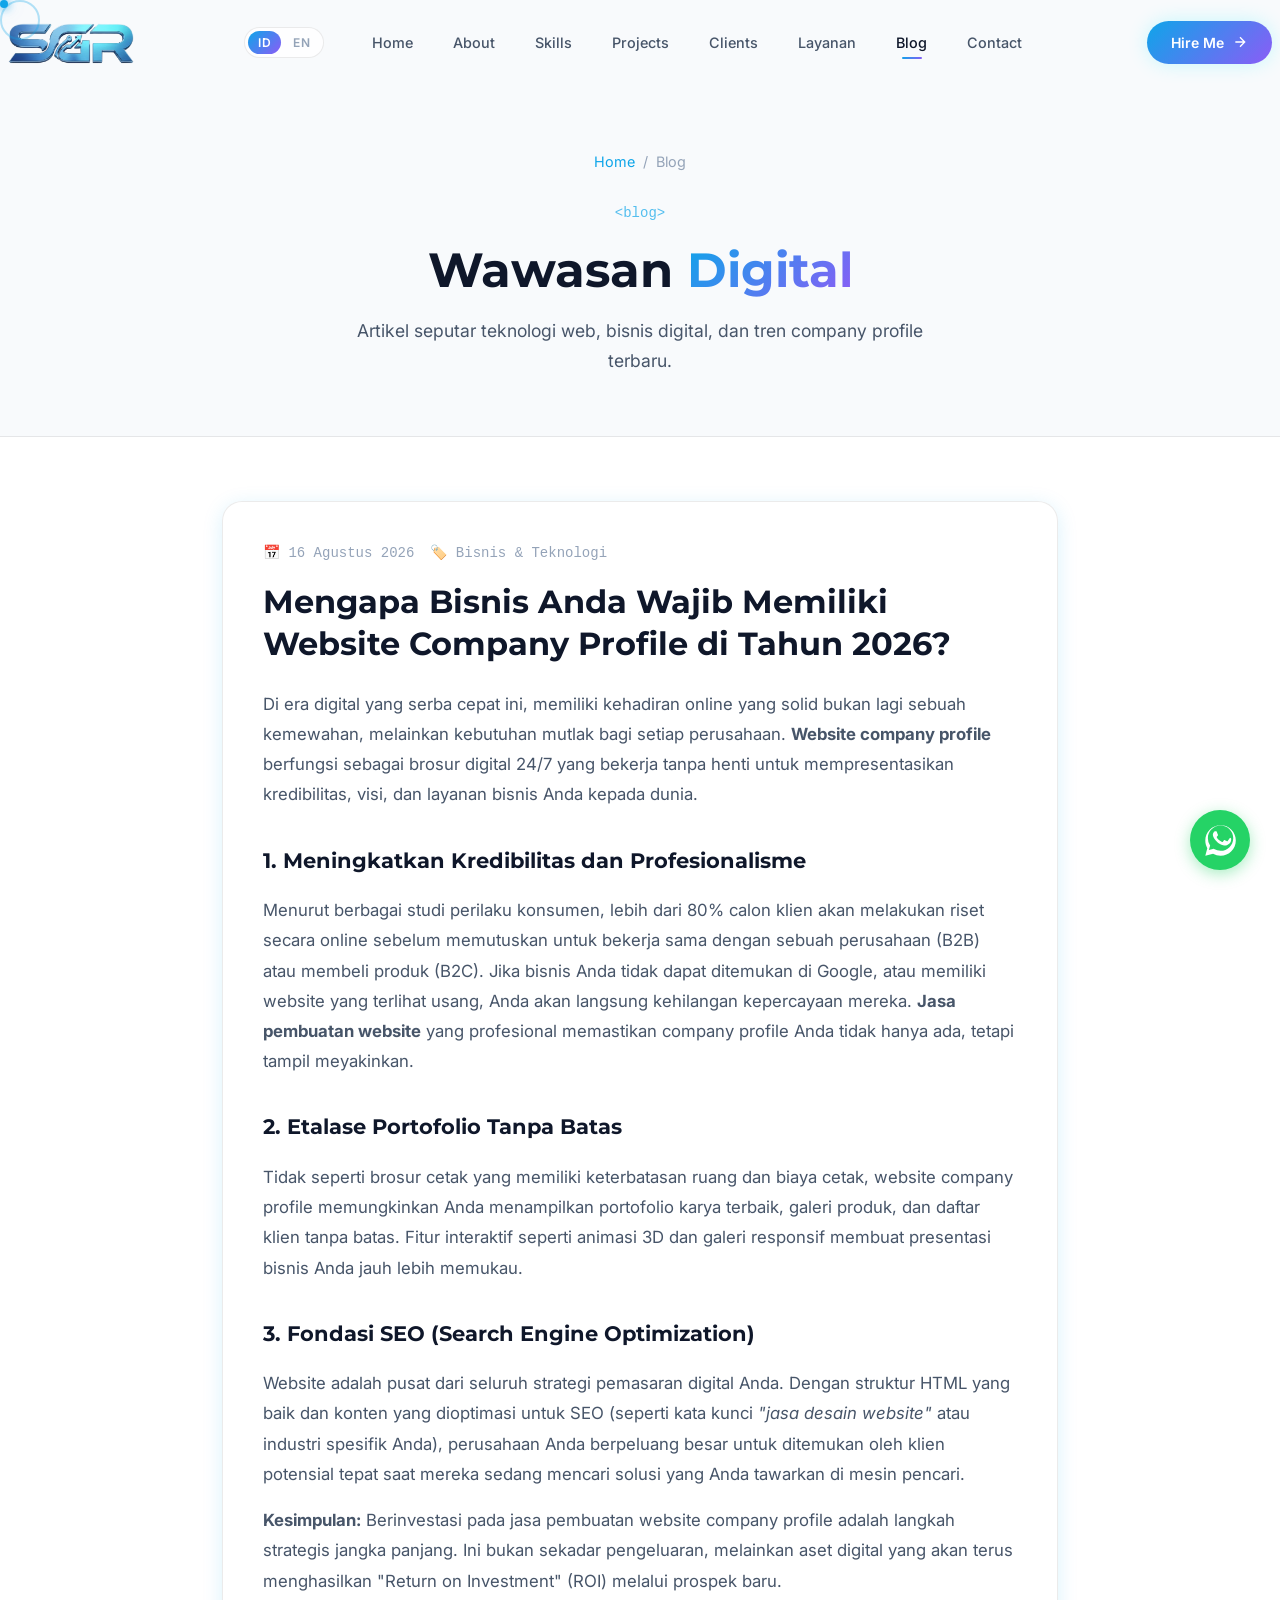
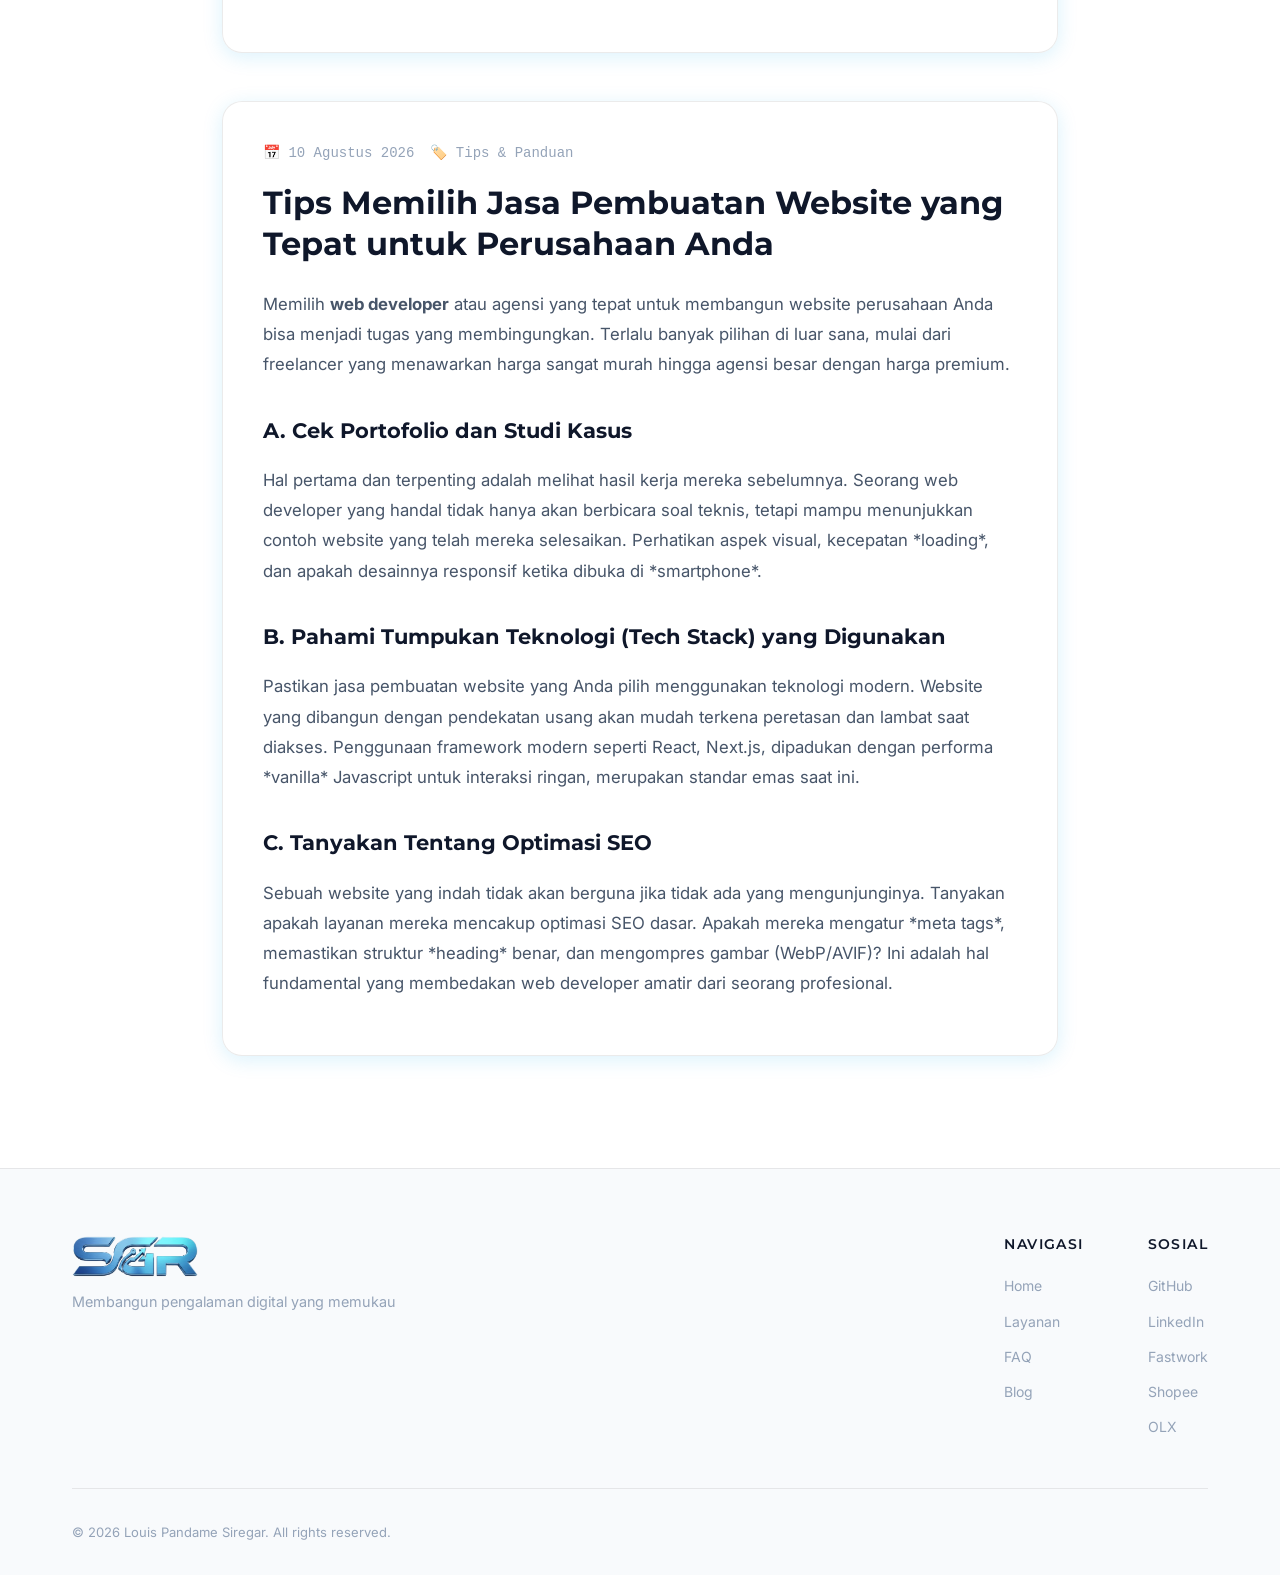
<file: blog.html>
<!DOCTYPE html>
<html lang="id">
<head>
    <meta charset="UTF-8">
    <meta name="viewport" content="width=device-width, initial-scale=1.0">
    <title>Blog & Wawasan - Louis Pandame Siregar</title>
    <meta name="description" content="Kumpulan artikel, wawasan, dan panduan seputar jasa pembuatan website, desain company profile, dan pengembangan teknologi digital untuk bisnis Anda.">
    <meta name="keywords" content="blog pembuatan website, artikel web development, tips bikin company profile, jasa website profesional">
    <meta name="author" content="Louis Pandame Siregar">
    <meta name="robots" content="index, follow">

    <!-- Favicon -->
    <link rel="icon" type="image/png" href="logo.png">
    <link rel="shortcut icon" href="logo.png">
    <link rel="apple-touch-icon" href="logo.png">

    <!-- Open Graph -->
    <meta property="og:title" content="Blog & Wawasan - Louis Pandame Siregar">
    <meta property="og:description" content="Kumpulan artikel, wawasan, dan panduan seputar jasa pembuatan website, desain company profile, dan pengembangan teknologi digital.">
    <meta property="og:type" content="website">
    <meta property="og:url" content="https://louispandamesiregar.github.io/_portfolio/blog.html">
    <meta property="og:image" content="https://louispandamesiregar.github.io/_portfolio/img/og-preview.jpg">
    <meta property="og:image:width" content="1200">
    <meta property="og:image:height" content="630">

    <!-- Twitter Card -->
    <meta name="twitter:card" content="summary_large_image">
    <meta name="twitter:title" content="Blog & Wawasan - Louis Pandame Siregar">
    <meta name="twitter:description" content="Kumpulan artikel, wawasan, dan panduan seputar jasa pembuatan website, desain company profile, dan pengembangan teknologi digital.">
    <meta name="twitter:image" content="https://louispandamesiregar.github.io/_portfolio/img/og-preview.jpg">

    <!-- Fonts -->
    <link rel="preconnect" href="https://fonts.googleapis.com">
    <link rel="preconnect" href="https://fonts.gstatic.com" crossorigin>
    <link href="https://fonts.googleapis.com/css2?family=Inter:wght@300;400;500;600;700&family=Montserrat:wght@400;500;600;700;800&display=swap" rel="stylesheet">

    <!-- CSS -->
    <link rel="stylesheet" href="css/style.css">
    <style>
        /* Specific Blog Styles to blend with the Light Mode */
        .blog-header {
            padding: 150px 0 60px;
            text-align: center;
            background: var(--bg-secondary);
            border-bottom: var(--border-subtle);
        }
        .blog-container {
            max-width: 900px;
            margin: 0 auto;
            padding: 4rem 2rem;
        }
        .article-card {
            background: var(--bg-card);
            border: var(--border-subtle);
            border-radius: var(--radius-lg);
            padding: 2.5rem;
            margin-bottom: 3rem;
            box-shadow: var(--glow-primary);
            transition: all var(--transition-normal);
        }
        .article-card:hover {
            transform: translateY(-5px);
            border-color: rgba(14, 165, 233, 0.3);
        }
        .article-meta {
            display: flex;
            gap: 1rem;
            font-size: 0.875rem;
            color: var(--text-muted);
            margin-bottom: 1rem;
            font-family: 'Courier New', monospace;
        }
        .article-title {
            font-family: var(--font-heading);
            font-size: 2rem;
            color: var(--text-primary);
            margin-bottom: 1.5rem;
            line-height: 1.3;
        }
        .article-content {
            color: var(--text-secondary);
            line-height: 1.8;
            font-size: 1.05rem;
        }
        .article-content h3 {
            color: var(--text-primary);
            font-family: var(--font-heading);
            margin: 2rem 0 1rem;
            font-size: 1.3rem;
        }
        .article-content p {
            margin-bottom: 1rem;
        }
        .breadcrumbs {
            font-size: 0.9rem;
            color: var(--text-muted);
            margin-bottom: 1.5rem;
            display: flex;
            align-items: center;
            justify-content: center;
            gap: 0.5rem;
        }
        .breadcrumbs a {
            color: var(--color-primary);
            text-decoration: none;
            transition: color 0.3s;
        }
        .breadcrumbs a:hover {
            color: var(--color-secondary);
        }
    </style>
</head>
<body>
    <!-- Custom Cursor -->
    <div class="cursor-dot" id="cursor-dot"></div>
    <div class="cursor-outline" id="cursor-outline"></div>

    <!-- Navigation -->
    <nav class="navbar" id="navbar">
        <div class="nav-container">
            <a href="index.html#hero" class="nav-logo" id="nav-logo">
                <img src="logo.png" alt="Louis Logo" class="site-logo">
            </a>

            <div class="nav-menu" id="nav-menu">
                <div class="lang-toggle" id="lang-toggle">
                    <button class="lang-btn active" data-lang="id">ID</button>
                    <button class="lang-btn" data-lang="en">EN</button>
                </div>
                <ul class="nav-list">
                    <li class="nav-item"><a href="index.html#hero" class="nav-link">Home</a></li>
                    <li class="nav-item"><a href="index.html#about" class="nav-link">About</a></li>
                    <li class="nav-item"><a href="index.html#skills" class="nav-link">Skills</a></li>
                    <li class="nav-item"><a href="index.html#projects" class="nav-link">Projects</a></li>
                    <li class="nav-item"><a href="index.html#clients" class="nav-link">Clients</a></li>
                    <li class="nav-item"><a href="index.html#services" class="nav-link" data-i18n="nav-services">Layanan</a></li>
                    <li class="nav-item"><a href="blog.html" class="nav-link active">Blog</a></li>
                    <li class="nav-item"><a href="index.html#contact" class="nav-link">Contact</a></li>
                </ul>
            </div>


            <a href="index.html#contact" class="nav-cta">
                <span data-i18n="nav-cta">Hire Me</span>
                <svg width="16" height="16" viewBox="0 0 24 24" fill="none" stroke="currentColor" stroke-width="2">
                    <path d="M5 12h14M12 5l7 7-7 7"></path>
                </svg>
            </a>

            <button class="nav-toggle" id="nav-toggle" aria-label="Toggle navigation menu">
                <span class="toggle-bar"></span>
                <span class="toggle-bar"></span>
                <span class="toggle-bar"></span>
            </button>
        </div>
    </nav>

    <!-- Blog Header -->
    <header class="blog-header">
        <div class="container">
            <div class="breadcrumbs">
                <a href="index.html">Home</a>
                <span>/</span>
                <span class="current">Blog</span>
            </div>
            <span class="section-tag">&lt;blog&gt;</span>
            <h1 class="section-title" data-i18n="blog-title">Wawasan <span class="gradient-text">Digital</span></h1>
            <p class="section-subtitle" data-i18n="blog-subtitle">Artikel seputar teknologi web, bisnis digital, dan tren company profile terbaru.</p>
        </div>
    </header>

    <!-- Blog Content -->
    <main class="blog-container">
        <!-- Article 1 -->
        <article class="article-card">
            <div class="article-meta">
                <span>📅 16 Agustus 2026</span>
                <span data-i18n="blog-meta-1-tag">🏷️ Bisnis & Teknologi</span>
            </div>
            <h2 class="article-title" data-i18n="blog-article-1-title">Mengapa Bisnis Anda Wajib Memiliki Website Company Profile di Tahun 2026?</h2>
            <div class="article-content">
                <p data-i18n="blog-a1-p1">Di era digital yang serba cepat ini, memiliki kehadiran online yang solid bukan lagi sebuah kemewahan, melainkan kebutuhan mutlak bagi setiap perusahaan. <strong>Website company profile</strong> berfungsi sebagai brosur digital 24/7 yang bekerja tanpa henti untuk mempresentasikan kredibilitas, visi, dan layanan bisnis Anda kepada dunia.</p>
                
                <h3 data-i18n="blog-a1-h1">1. Meningkatkan Kredibilitas dan Profesionalisme</h3>
                <p data-i18n="blog-a1-p2">Menurut berbagai studi perilaku konsumen, lebih dari 80% calon klien akan melakukan riset secara online sebelum memutuskan untuk bekerja sama dengan sebuah perusahaan (B2B) atau membeli produk (B2C). Jika bisnis Anda tidak dapat ditemukan di Google, atau memiliki website yang terlihat usang, Anda akan langsung kehilangan kepercayaan mereka. <strong>Jasa pembuatan website</strong> yang profesional memastikan company profile Anda tidak hanya ada, tetapi tampil meyakinkan.</p>
                
                <h3 data-i18n="blog-a1-h2">2. Etalase Portofolio Tanpa Batas</h3>
                <p data-i18n="blog-a1-p3">Tidak seperti brosur cetak yang memiliki keterbatasan ruang dan biaya cetak, website company profile memungkinkan Anda menampilkan portofolio karya terbaik, galeri produk, dan daftar klien tanpa batas. Fitur interaktif seperti animasi 3D dan galeri responsif membuat presentasi bisnis Anda jauh lebih memukau.</p>

                <h3 data-i18n="blog-a1-h3">3. Fondasi SEO (Search Engine Optimization)</h3>
                <p data-i18n="blog-a1-p4">Website adalah pusat dari seluruh strategi pemasaran digital Anda. Dengan struktur HTML yang baik dan konten yang dioptimasi untuk SEO (seperti kata kunci <em>"jasa desain website"</em> atau industri spesifik Anda), perusahaan Anda berpeluang besar untuk ditemukan oleh klien potensial tepat saat mereka sedang mencari solusi yang Anda tawarkan di mesin pencari.</p>
                
                <p data-i18n="blog-a1-conclusion"><strong>Kesimpulan:</strong> Berinvestasi pada jasa pembuatan website company profile adalah langkah strategis jangka panjang. Ini bukan sekadar pengeluaran, melainkan aset digital yang akan terus menghasilkan "Return on Investment" (ROI) melalui prospek baru.</p>
            </div>
        </article>

        <!-- Article 2 -->
        <article class="article-card">
            <div class="article-meta">
                <span>📅 10 Agustus 2026</span>
                <span data-i18n="blog-meta-2-tag">🏷️ Tips & Panduan</span>
            </div>
            <h2 class="article-title" data-i18n="blog-article-2-title">Tips Memilih Jasa Pembuatan Website yang Tepat untuk Perusahaan Anda</h2>
            <div class="article-content">
                <p data-i18n="blog-a2-p1">Memilih <strong>web developer</strong> atau agensi yang tepat untuk membangun website perusahaan Anda bisa menjadi tugas yang membingungkan. Terlalu banyak pilihan di luar sana, mulai dari freelancer yang menawarkan harga sangat murah hingga agensi besar dengan harga premium.</p>
                
                <h3 data-i18n="blog-a2-h1">A. Cek Portofolio dan Studi Kasus</h3>
                <p data-i18n="blog-a2-p2">Hal pertama dan terpenting adalah melihat hasil kerja mereka sebelumnya. Seorang web developer yang handal tidak hanya akan berbicara soal teknis, tetapi mampu menunjukkan contoh website yang telah mereka selesaikan. Perhatikan aspek visual, kecepatan *loading*, dan apakah desainnya responsif ketika dibuka di *smartphone*.</p>

                <h3 data-i18n="blog-a2-h2">B. Pahami Tumpukan Teknologi (Tech Stack) yang Digunakan</h3>
                <p data-i18n="blog-a2-p3">Pastikan jasa pembuatan website yang Anda pilih menggunakan teknologi modern. Website yang dibangun dengan pendekatan usang akan mudah terkena peretasan dan lambat saat diakses. Penggunaan framework modern seperti React, Next.js, dipadukan dengan performa *vanilla* Javascript untuk interaksi ringan, merupakan standar emas saat ini.</p>

                <h3 data-i18n="blog-a2-h3">C. Tanyakan Tentang Optimasi SEO</h3>
                <p data-i18n="blog-a2-p4">Sebuah website yang indah tidak akan berguna jika tidak ada yang mengunjunginya. Tanyakan apakah layanan mereka mencakup optimasi SEO dasar. Apakah mereka mengatur *meta tags*, memastikan struktur *heading* benar, dan mengompres gambar (WebP/AVIF)? Ini adalah hal fundamental yang membedakan web developer amatir dari seorang profesional.</p>
            </div>
        </article>
    </main>

    <!-- Footer -->
    <footer class="footer">
        <div class="container">
            <div class="footer-content">
                <div class="footer-brand">
                    <a href="index.html#hero" class="footer-logo" style="display: flex; align-items: center; gap: 12px; flex-wrap: wrap; text-decoration: none;">
                        <img src="logo.png" alt="Louis Logo" class="site-logo">
                    </a>
                    <p class="footer-tagline" data-i18n="footer-tagline">Membangun pengalaman digital yang memukau</p>
                </div>

                <div class="footer-links">
                    <div class="footer-col">
                        <h4 data-i18n="footer-nav">Navigasi</h4>
                        <ul>
                            <li><a href="index.html#hero">Home</a></li>
                            <li><a href="index.html#services" data-i18n="blog-footer-layanan">Layanan</a></li>
                            <li><a href="index.html#faq">FAQ</a></li>
                            <li><a href="blog.html">Blog</a></li>
                        </ul>
                    </div>
                    <div class="footer-col">
                        <h4 data-i18n="footer-social">Sosial</h4>
                        <ul>
                            <li><a href="https://github.com/Louispandamesiregar" target="_blank">GitHub</a></li>
                            <li><a href="https://www.linkedin.com/in/louispandamesiregar" target="_blank">LinkedIn</a></li>
                            <li><a href="https://fastwork.id/byob/ua6UcYuKLO?openExternalBrowser=1" target="_blank">Fastwork</a></li>
                            <li><a href="https://shopee.co.id/iskacollection" target="_blank">Shopee</a></li>
                            <li><a href="https://www.olx.co.id/item/jasa-pembuatan-website-custom-company-profile-profesional-iid-947584684" target="_blank">OLX</a></li>
                        </ul>
                    </div>
                </div>
            </div>

            <div class="footer-bottom">
                <p>&copy; 2026 Louis Pandame Siregar. All rights reserved.</p>
            </div>
        </div>
    </footer>

    <!-- Back to top -->
    <button class="back-to-top" id="back-to-top" aria-label="Back to top">
        <svg width="20" height="20" viewBox="0 0 24 24" fill="none" stroke="currentColor" stroke-width="2">
            <polyline points="18 15 12 9 6 15"/>
        </svg>
    </button>

    <!-- WhatsApp Floating Button -->
    <a href="https://wa.me/6285779991402" class="whatsapp-float" target="_blank" rel="noopener noreferrer" aria-label="Chat on WhatsApp">
        <svg viewBox="0 0 32 32" width="32" height="32" fill="currentColor">
            <path d="M16.05 2.1C8.36 2.1 2.1 8.35 2.1 16.05c0 2.45.64 4.84 1.84 6.95L2.1 29.9l7.06-1.85a13.88 13.88 0 006.89 1.83h.01c7.69 0 13.95-6.25 13.95-13.95 0-3.73-1.45-7.23-4.08-9.86A13.84 13.84 0 0016.05 2.1zm0 23.36h-.01a11.53 11.53 0 01-5.88-1.6l-.42-.25-4.37 1.14 1.16-4.26-.28-.44a11.56 11.56 0 01-1.78-6.19c0-6.38 5.2-11.58 11.58-11.58 3.09 0 6 1.2 8.19 3.4 2.19 2.18 3.4 5.08 3.4 8.18 0 6.38-5.2 11.58-11.58 11.58zm6.35-8.67c-.35-.17-2.06-1.02-2.38-1.13-.32-.12-.55-.17-.78.17-.23.35-.9 1.13-1.1 1.36-.2.23-.4.26-.75.09a9.5 9.5 0 01-2.8-1.73 10.5 10.5 0 01-1.93-2.4c-.2-.35-.02-.53.15-.7.15-.15.35-.4.53-.61.17-.2.23-.34.34-.58.12-.23.06-.43-.03-.6-.09-.17-.78-1.88-1.07-2.58-.28-.68-.56-.58-.78-.59h-.66c-.23 0-.6.09-.92.46-.32.35-1.22 1.19-1.22 2.9s1.25 3.36 1.42 3.59c.17.23 2.45 3.74 5.93 5.24 2.33 1 3.23 1.08 4.35.91 1.25-.2 4.02-1.64 4.58-3.23.56-1.59.56-2.95.4-3.23-.17-.28-.64-.46-.99-.63z"/>
        </svg>
    </a>

    <script src="js/i18n.js"></script>

    <!-- Script Minimalis untuk Navbar & Kursor -->
    <script>
        // Custom Cursor
        const dot = document.getElementById('cursor-dot');
        const outline = document.getElementById('cursor-outline');

        window.addEventListener('mousemove', (e) => {
            const posX = e.clientX;
            const posY = e.clientY;
            
            dot.style.transform = `translate(${posX - 4}px, ${posY - 4}px)`;
            
            outline.animate({
                left: `${posX - 20}px`,
                top: `${posY - 20}px`
            }, { duration: 500, fill: "forwards" });
        });

        // Navbar Scroll
        const navbar = document.getElementById('navbar');
        const backToTop = document.getElementById('back-to-top');
        
        window.addEventListener('scroll', () => {
            if (window.scrollY > 50) {
                navbar.classList.add('scrolled');
            } else {
                navbar.classList.remove('scrolled');
            }
            
            // Back to top visibility
            if (backToTop) {
                if (window.scrollY > 500) {
                    backToTop.classList.add('visible');
                } else {
                    backToTop.classList.remove('visible');
                }
            }
        });

        if (backToTop) {
            backToTop.addEventListener('click', () => {
                window.scrollTo({
                    top: 0,
                    behavior: 'smooth'
                });
            });
        }

        // Mobile toggle
        const navToggle = document.getElementById('nav-toggle');
        const navMenu = document.getElementById('nav-menu');
        
        if (navToggle && navMenu) {
            navToggle.addEventListener('click', () => {
                navToggle.classList.toggle('active');
                navMenu.classList.toggle('active');
            });
        }
    </script>
</body>
</html>
</file>
<file: css/style.css>
/* ==========================================
   PORTFOLIO 3D - Louis Pandame Siregar
   Design System & Global Styles
   ========================================== */

/* === CSS Variables (Design Tokens) === */
:root {
    /* Light Colors */
    --bg-primary: #ffffff;
    --bg-secondary: #f8fafc;
    --bg-tertiary: #f1f5f9;
    --bg-card: rgba(255, 255, 255, 0.8);
    --bg-glass: rgba(255, 255, 255, 0.6);

    --color-primary: #0ea5e9; /* Sky blue */
    --color-secondary: #8b5cf6; /* Violet */
    --color-accent: #db2777; /* Pink */
    --color-success: #10b981;

    --text-primary: #0f172a;
    --text-secondary: #475569;
    --text-muted: #94a3b8;

    --gradient-primary: linear-gradient(135deg, #0ea5e9, #8b5cf6);
    --gradient-accent: linear-gradient(135deg, #8b5cf6, #db2777);
    --gradient-full: linear-gradient(135deg, #0ea5e9, #8b5cf6, #db2777);
    --gradient-bg: radial-gradient(ellipse at 50% 0%, rgba(139, 92, 246, 0.05) 0%, transparent 60%);

    --glow-primary: 0 4px 20px rgba(14, 165, 233, 0.15);
    --glow-secondary: 0 4px 20px rgba(139, 92, 246, 0.15);
    --glow-accent: 0 4px 20px rgba(219, 39, 119, 0.15);

    /* Typography */
    --font-heading: 'Montserrat', sans-serif;
    --font-body: 'Inter', sans-serif;

    /* Spacing */
    --section-padding: 40px;
    --container-width: 1200px;

    /* Borders */
    --border-subtle: 1px solid rgba(0, 0, 0, 0.08);
    --border-glow: 1px solid rgba(14, 165, 233, 0.15);
    --radius-sm: 8px;
    --radius-md: 12px;
    --radius-lg: 20px;
    --radius-xl: 28px;

    /* Transitions */
    --transition-fast: 0.2s ease;
    --transition-normal: 0.3s ease;
    --transition-slow: 0.6s cubic-bezier(0.16, 1, 0.3, 1);

    /* Z-index */
    --z-loader: 9999;
    --z-cursor: 9998;
    --z-navbar: 1000;
    --z-back-to-top: 900;
}

/* === Reset & Base === */
*,
*::before,
*::after {
    margin: 0;
    padding: 0;
    box-sizing: border-box;
}

html {
    scroll-behavior: smooth;
    font-size: 16px;
    -webkit-font-smoothing: antialiased;
    -moz-osx-font-smoothing: grayscale;
}

body {
    font-family: var(--font-body);
    background: var(--bg-primary);
    color: var(--text-primary);
    line-height: 1.7;
    overflow-x: hidden;
    cursor: none;
}

a {
    text-decoration: none;
    color: inherit;
    cursor: none;
}

button {
    cursor: none;
    border: none;
    background: none;
    font-family: inherit;
}

img {
    max-width: 100%;
    height: auto;
    display: block;
}

ul {
    list-style: none;
}

::selection {
    background: rgba(14, 165, 233, 0.2);
    color: var(--text-primary);
}

/* === Custom Cursor === */
.cursor-dot {
    width: 8px;
    height: 8px;
    background: var(--color-primary);
    border-radius: 50%;
    position: fixed;
    top: 0;
    left: 0;
    pointer-events: none;
    z-index: var(--z-cursor);
    transition: transform 0.1s ease;
    box-shadow: 0 0 10px var(--color-primary), 0 0 20px rgba(14, 165, 233, 0.3);
}

.cursor-outline {
    width: 40px;
    height: 40px;
    border: 2px solid rgba(14, 165, 233, 0.3);
    border-radius: 50%;
    position: fixed;
    top: 0;
    left: 0;
    pointer-events: none;
    z-index: var(--z-cursor);
    transition: all 0.15s ease;
}

.cursor-outline.hover {
    width: 60px;
    height: 60px;
    border-color: var(--color-primary);
    background: rgba(14, 165, 233, 0.05);
}

/* === Loader === */
.loader {
    position: fixed;
    top: 0;
    left: 0;
    width: 100%;
    height: 100%;
    background: var(--bg-primary);
    display: flex;
    align-items: center;
    justify-content: center;
    z-index: var(--z-loader);
    transition: opacity 0.8s ease, visibility 0.8s ease;
}

.loader.hidden {
    opacity: 0;
    visibility: hidden;
}

.loader-content {
    text-align: center;
}

.loader-logo {
    font-family: var(--font-heading);
    font-size: 4rem;
    font-weight: 700;
    background: var(--gradient-primary);
    -webkit-background-clip: text;
    -webkit-text-fill-color: transparent;
    background-clip: text;
    margin-bottom: 2rem;
    animation: pulse-glow 2s ease-in-out infinite;
}

.loader-bar {
    width: 200px;
    height: 3px;
    background: rgba(255, 255, 255, 0.1);
    border-radius: 10px;
    overflow: hidden;
    margin: 0 auto 1rem;
}

.loader-bar-fill {
    height: 100%;
    background: var(--gradient-primary);
    border-radius: 10px;
    animation: loader-fill 2s ease-in-out forwards;
}

.loader-text {
    color: var(--text-muted);
    font-size: 0.875rem;
    letter-spacing: 0.1em;
    text-transform: uppercase;
}

@keyframes loader-fill {
    0% { width: 0%; }
    50% { width: 70%; }
    100% { width: 100%; }
}

@keyframes pulse-glow {
    0%, 100% { opacity: 1; filter: drop-shadow(0 0 10px rgba(14, 165, 233, 0.15)); }
    50% { opacity: 0.7; filter: drop-shadow(0 0 20px rgba(14, 165, 233, 0.3)); }
}

/* === Container === */
.container {
    max-width: var(--container-width);
    margin: 0 auto;
    padding: 0 2rem;
    position: relative;
    z-index: 2;
}

/* === Navigation === */
.navbar {
    position: fixed;
    top: 0;
    left: 0;
    width: 100%;
    z-index: var(--z-navbar);
    padding: 1.25rem 0;
    transition: all var(--transition-normal);
}

.navbar.scrolled {
    background: rgba(255, 255, 255, 0.85);
    backdrop-filter: blur(20px);
    -webkit-backdrop-filter: blur(20px);
    border-bottom: var(--border-subtle);
    padding: 0.75rem 0;
}

.nav-container {
    max-width: 100%;
    margin: 0 auto;
    padding: 0 0.5rem;
    display: flex;
    align-items: center;
    justify-content: space-between;
}

.nav-logo {
    font-family: var(--font-heading);
    font-size: 1.5rem;
    font-weight: 700;
    display: flex;
    align-items: center;
    gap: 2px;
    z-index: 10;
}

.logo-text {
    color: var(--text-primary);
    transition: color var(--transition-fast);
}

.logo-dot {
    color: var(--color-primary);
    font-size: 2rem;
    line-height: 1;
}

.nav-logo:hover .logo-text {
    color: var(--color-primary);
}

.site-logo {
    height: 45px;
    width: auto;
    object-fit: contain;
    transition: transform var(--transition-fast);
}

.nav-logo:hover .site-logo, .footer-logo:hover .site-logo {
    transform: scale(1.05);
}

.nav-menu {
    display: flex;
    align-items: center;
    gap: 2rem;
}

.nav-list {
    display: flex;
    gap: 0.5rem;
}

.nav-link {
    padding: 0.5rem 1rem;
    font-size: 0.9rem;
    font-weight: 500;
    color: var(--text-secondary);
    transition: color var(--transition-fast);
    position: relative;
}

.nav-link::after {
    content: '';
    position: absolute;
    bottom: 0;
    left: 50%;
    transform: translateX(-50%);
    width: 0;
    height: 2px;
    background: var(--gradient-primary);
    border-radius: 2px;
    transition: width var(--transition-normal);
}

.nav-link:hover,
.nav-link.active {
    color: var(--text-primary);
}

.nav-link.active::after,
.nav-link:hover::after {
    width: 20px;
}

.nav-cta {
    display: flex;
    align-items: center;
    gap: 0.5rem;
    padding: 0.6rem 1.5rem;
    background: var(--gradient-primary);
    border-radius: var(--radius-xl);
    font-size: 0.875rem;
    font-weight: 600;
    color: var(--bg-primary);
    transition: all var(--transition-normal);
    box-shadow: 0 0 20px rgba(0, 240, 255, 0.2);
}

.nav-cta:hover {
    box-shadow: 0 0 30px rgba(0, 240, 255, 0.4);
    transform: translateY(-2px);
}

.nav-toggle {
    display: none;
    flex-direction: column;
    gap: 5px;
    z-index: 100;
    padding: 5px;
}

.toggle-bar {
    width: 28px;
    height: 3px;
    background: linear-gradient(to right, var(--color-primary), var(--color-secondary));
    border-radius: 3px;
    transition: all var(--transition-normal);
}

.nav-toggle.active .toggle-bar:nth-child(1) {
    transform: rotate(45deg) translate(5px, 5px);
}

.nav-toggle.active .toggle-bar:nth-child(2) {
    opacity: 0;
}

.nav-toggle.active .toggle-bar:nth-child(3) {
    transform: rotate(-45deg) translate(5px, -5px);
}

/* === Buttons === */
.btn {
    display: inline-flex;
    align-items: center;
    gap: 0.5rem;
    padding: 0.875rem 2rem;
    border-radius: var(--radius-xl);
    font-size: 0.9375rem;
    font-weight: 600;
    transition: all var(--transition-normal);
    position: relative;
    overflow: hidden;
}

.btn::before {
    content: '';
    position: absolute;
    top: 0;
    left: -100%;
    width: 100%;
    height: 100%;
    background: linear-gradient(90deg, transparent, rgba(255, 255, 255, 0.1), transparent);
    transition: left 0.5s ease;
}

.btn:hover::before {
    left: 100%;
}

.btn-primary {
    background: var(--gradient-primary);
    color: var(--bg-primary);
    box-shadow: 0 4px 20px rgba(0, 240, 255, 0.25);
}

.btn-primary:hover {
    box-shadow: 0 8px 30px rgba(0, 240, 255, 0.4);
    transform: translateY(-3px);
}

.btn-secondary {
    background: transparent;
    color: var(--text-primary);
    border: 1px solid rgba(255, 255, 255, 0.15);
}

.btn-secondary:hover {
    border-color: var(--color-primary);
    background: rgba(0, 240, 255, 0.05);
    transform: translateY(-3px);
}

.btn-ghost {
    display: inline-flex;
    align-items: center;
    gap: 0.5rem;
    padding: 0.875rem 2rem;
    border-radius: var(--radius-xl);
    font-size: 0.9375rem;
    font-weight: 600;
    color: var(--text-secondary);
    border: 1px solid rgba(255, 255, 255, 0.1);
    transition: all var(--transition-normal);
}

.btn-ghost:hover {
    color: var(--text-primary);
    border-color: rgba(255, 255, 255, 0.2);
    background: rgba(255, 255, 255, 0.05);
}

.btn-full {
    width: 100%;
    justify-content: center;
}

/* === Gradient Text === */
.gradient-text {
    background: var(--gradient-primary);
    -webkit-background-clip: text;
    -webkit-text-fill-color: transparent;
    background-clip: text;
}

/* === Language Toggle === */
.lang-toggle {
    display: flex;
    align-items: center;
    background: var(--bg-card);
    border: var(--border-subtle);
    border-radius: 20px;
    padding: 3px;
    gap: 2px;
}

.lang-btn {
    background: none;
    border: none;
    color: var(--text-muted);
    font-family: var(--font-body);
    font-size: 0.75rem;
    font-weight: 600;
    padding: 4px 10px;
    border-radius: 16px;
    cursor: pointer;
    transition: all 0.3s ease;
    letter-spacing: 0.05em;
}

.lang-btn:hover {
    color: var(--text-primary);
}

.lang-btn.active {
    background: var(--gradient-primary);
    color: #fff;
    -webkit-text-fill-color: #fff;
}

/* === Section Styles === */
.section {
    padding: var(--section-padding) 0;
    position: relative;
    overflow: hidden;
}

.section-header {
    text-align: center;
    margin-bottom: 3rem;
}

.section-tag {
    display: inline-block;
    font-family: 'Courier New', monospace;
    font-size: 0.875rem;
    color: var(--color-primary);
    margin-bottom: 1rem;
    opacity: 0.7;
}

.section-title {
    font-family: var(--font-heading);
    font-size: clamp(2rem, 4vw, 3rem);
    font-weight: 700;
    margin-bottom: 1rem;
    line-height: 1.2;
}

.section-subtitle {
    color: var(--text-secondary);
    font-size: 1.1rem;
    max-width: 600px;
    margin: 0 auto;
}

/* === Scroll Animation === */
.animate-on-scroll {
    opacity: 0;
    transform: translateY(40px);
    transition: opacity 0.8s cubic-bezier(0.16, 1, 0.3, 1),
                transform 0.8s cubic-bezier(0.16, 1, 0.3, 1);
}

.animate-on-scroll.visible {
    opacity: 1;
    transform: translateY(0);
}

/* ==========================================
   HERO SECTION
   ========================================== */
.hero {
    min-height: 100vh;
    display: flex;
    align-items: center;
    justify-content: center;
    position: relative;
    padding: 6rem 2rem 4rem;
    background: var(--bg-primary);
}

#hero-canvas {
    position: absolute;
    top: 0;
    left: 0;
    width: 100%;
    height: 100%;
    z-index: 1;
}

.hero-content {
    position: relative;
    z-index: 2;
    text-align: center;
    max-width: 800px;
}

.hero-badge {
    display: inline-flex;
    align-items: center;
    gap: 0.5rem;
    padding: 0.5rem 1.25rem;
    background: rgba(16, 185, 129, 0.1);
    border: 1px solid rgba(16, 185, 129, 0.2);
    border-radius: var(--radius-xl);
    font-size: 0.8125rem;
    font-weight: 500;
    color: var(--color-success);
    margin-bottom: 2rem;
}

.badge-dot {
    width: 8px;
    height: 8px;
    background: var(--color-success);
    border-radius: 50%;
    animation: dot-pulse 2s ease-in-out infinite;
}

@keyframes dot-pulse {
    0%, 100% { opacity: 1; box-shadow: 0 0 0 0 rgba(16, 185, 129, 0.4); }
    50% { opacity: 0.7; box-shadow: 0 0 0 8px rgba(16, 185, 129, 0); }
}

.hero-title {
    font-family: var(--font-heading);
    margin-bottom: 1.5rem;
}

.hero-greeting {
    display: block;
    font-size: clamp(1rem, 2vw, 1.25rem);
    font-weight: 400;
    color: var(--text-secondary);
    margin-bottom: 0.5rem;
    letter-spacing: 0.05em;
}

.hero-name {
    display: block;
    font-size: clamp(2.5rem, 6vw, 4.5rem);
    font-weight: 700;
    line-height: 1.1;
    background: var(--gradient-full);
    -webkit-background-clip: text;
    -webkit-text-fill-color: transparent;
    background-clip: text;
    background-size: 200% 200%;
    animation: gradient-shift 5s ease infinite;
}

@keyframes gradient-shift {
    0% { background-position: 0% 50%; }
    50% { background-position: 100% 50%; }
    100% { background-position: 0% 50%; }
}

.hero-role {
    display: flex;
    align-items: center;
    justify-content: center;
    gap: 0.5rem;
    font-family: 'Courier New', monospace;
    font-size: 1.1rem;
    margin-bottom: 1.5rem;
    color: var(--text-secondary);
}

.role-prefix,
.role-suffix {
    color: var(--color-primary);
    opacity: 0.5;
}

.typing-text {
    color: var(--color-primary);
    min-width: 1ch;
}

.typing-cursor {
    color: var(--color-primary);
    animation: blink 1s step-end infinite;
}

@keyframes blink {
    0%, 50% { opacity: 1; }
    51%, 100% { opacity: 0; }
}

.hero-description {
    color: var(--text-secondary);
    font-size: 1.1rem;
    max-width: 550px;
    margin: 0 auto 2.5rem;
    line-height: 1.8;
}

.hero-cta {
    display: flex;
    gap: 1rem;
    justify-content: center;
    flex-wrap: wrap;
    margin-bottom: 3rem;
}

.hero-stats {
    display: flex;
    align-items: center;
    justify-content: center;
    gap: 2rem;
}

.stat-item {
    text-align: center;
}

.stat-number {
    display: block;
    font-family: var(--font-heading);
    font-size: 2rem;
    font-weight: 700;
    color: var(--text-primary);
}

.stat-number::after {
    content: '+';
    color: var(--color-primary);
}

.stat-label {
    font-size: 0.8125rem;
    color: var(--text-muted);
    text-transform: uppercase;
    letter-spacing: 0.1em;
}

.stat-divider {
    width: 1px;
    height: 40px;
    background: rgba(255, 255, 255, 0.1);
}

/* Scroll Indicator */
.scroll-indicator {
    position: absolute;
    bottom: 2rem;
    left: 50%;
    transform: translateX(-50%);
    display: flex;
    flex-direction: column;
    align-items: center;
    gap: 0.5rem;
    z-index: 2;
    animation: float-bounce 3s ease-in-out infinite;
}

.mouse {
    width: 24px;
    height: 38px;
    border: 2px solid rgba(255, 255, 255, 0.3);
    border-radius: 12px;
    display: flex;
    justify-content: center;
    padding-top: 6px;
}

.mouse-wheel {
    width: 3px;
    height: 8px;
    background: var(--color-primary);
    border-radius: 2px;
    animation: scroll-wheel 2s ease-in-out infinite;
}

@keyframes scroll-wheel {
    0%, 100% { transform: translateY(0); opacity: 1; }
    50% { transform: translateY(8px); opacity: 0; }
}

.scroll-indicator span {
    font-size: 0.7rem;
    color: var(--text-muted);
    text-transform: uppercase;
    letter-spacing: 0.2em;
}

@keyframes float-bounce {
    0%, 100% { transform: translateX(-50%) translateY(0); }
    50% { transform: translateX(-50%) translateY(10px); }
}

/* ==========================================
   ABOUT SECTION
   ========================================== */
.about {
    background: var(--bg-primary);
    background-image: var(--gradient-bg);
}

.about-grid {
    display: grid;
    grid-template-columns: 1fr 1.5fr;
    gap: 4rem;
    align-items: center;
}

.image-wrapper {
    position: relative;
    max-width: 350px;
    margin: 0 auto;
}

.image-frame {
    position: relative;
    border-radius: var(--radius-lg);
    overflow: hidden;
    border: var(--border-glow);
    box-shadow: var(--glow-primary);
    z-index: 2;
}

.image-frame img {
    width: 100%;
    height: auto;
    display: block;
    transition: transform 0.5s ease;
}

.image-frame:hover img {
    transform: scale(1.05);
}

.image-decoration {
    position: absolute;
    top: -10px;
    right: -10px;
    width: 100%;
    height: 100%;
    border: 2px solid var(--color-secondary);
    border-radius: var(--radius-lg);
    opacity: 0.3;
    z-index: 1;
}

.image-dots {
    position: absolute;
    bottom: -20px;
    left: -20px;
    width: 80px;
    height: 80px;
    background-image: radial-gradient(circle, var(--color-primary) 1px, transparent 1px);
    background-size: 8px 8px;
    opacity: 0.3;
    z-index: 0;
}

.about-heading {
    font-family: var(--font-heading);
    font-size: 1.75rem;
    font-weight: 700;
    margin-bottom: 1.5rem;
}

.about-text p {
    color: var(--text-secondary);
    margin-bottom: 1rem;
    line-height: 1.8;
}

.about-text strong {
    color: var(--text-primary);
}

.about-info-grid {
    display: grid;
    grid-template-columns: 1fr 1fr;
    gap: 1rem;
    margin: 2rem 0;
}

.info-item {
    display: flex;
    align-items: flex-start;
    gap: 0.75rem;
    padding: 1rem;
    background: var(--bg-card);
    border: var(--border-subtle);
    border-radius: var(--radius-md);
    transition: all var(--transition-normal);
}

.info-item:hover {
    border-color: rgba(0, 240, 255, 0.15);
    background: rgba(0, 240, 255, 0.03);
}

.info-icon {
    font-size: 1.25rem;
}

.info-label {
    display: block;
    font-size: 0.75rem;
    color: var(--text-muted);
    text-transform: uppercase;
    letter-spacing: 0.05em;
    margin-bottom: 2px;
}

.info-value {
    display: block;
    font-size: 0.875rem;
    font-weight: 500;
    color: var(--text-primary);
}

.about-actions {
    display: flex;
    gap: 1rem;
    flex-wrap: wrap;
}

/* Floating Shapes Background */
.section-bg-decoration {
    position: absolute;
    top: 0;
    left: 0;
    width: 100%;
    height: 100%;
    pointer-events: none;
    overflow: hidden;
    z-index: 0;
}

.floating-shape {
    position: absolute;
    border: 1px solid rgba(139, 92, 246, 0.1);
    border-radius: 50%;
    animation: float-rotate 20s linear infinite;
}

.shape-1 {
    width: 300px;
    height: 300px;
    top: 10%;
    right: -100px;
    animation-duration: 25s;
}

.shape-2 {
    width: 200px;
    height: 200px;
    bottom: 20%;
    left: -50px;
    animation-duration: 18s;
    animation-direction: reverse;
    border-color: rgba(0, 240, 255, 0.08);
}

.shape-3 {
    width: 150px;
    height: 150px;
    top: 40%;
    right: 20%;
    animation-duration: 22s;
    border-color: rgba(244, 114, 182, 0.08);
}

@keyframes float-rotate {
    0% { transform: rotate(0deg) translateY(0); }
    33% { transform: rotate(120deg) translateY(20px); }
    66% { transform: rotate(240deg) translateY(-20px); }
    100% { transform: rotate(360deg) translateY(0); }
}

/* ==========================================
   SKILLS SECTION
   ========================================== */
.skills {
    background: var(--bg-secondary);
}

.skills-grid {
    display: grid;
    grid-template-columns: repeat(3, 1fr);
    gap: 2rem;
    margin-bottom: 4rem;
}

.skill-category {
    background: var(--bg-card);
    border: var(--border-subtle);
    border-radius: var(--radius-lg);
    padding: 2rem;
    transition: all var(--transition-normal);
    position: relative;
    overflow: hidden;
}

.skill-category::before {
    content: '';
    position: absolute;
    top: 0;
    left: 0;
    right: 0;
    height: 2px;
    background: var(--gradient-primary);
    opacity: 0;
    transition: opacity var(--transition-normal);
}

.skill-category:hover {
    border-color: rgba(0, 240, 255, 0.15);
    transform: translateY(-5px);
    box-shadow: 0 20px 40px rgba(0, 0, 0, 0.3);
}

.skill-category:hover::before {
    opacity: 1;
}

.skill-category-header {
    display: flex;
    align-items: center;
    gap: 1rem;
    margin-bottom: 1.5rem;
}

.skill-icon-wrapper {
    width: 52px;
    height: 52px;
    display: flex;
    align-items: center;
    justify-content: center;
    background: rgba(0, 240, 255, 0.05);
    border: 1px solid rgba(0, 240, 255, 0.1);
    border-radius: var(--radius-md);
}

.skill-category h3 {
    font-family: var(--font-heading);
    font-size: 1.125rem;
    font-weight: 600;
}

.skill-items {
    display: flex;
    flex-direction: column;
    gap: 1.25rem;
}

.skill-item {
    display: flex;
    flex-direction: column;
    gap: 0.5rem;
}

.skill-info {
    display: flex;
    justify-content: space-between;
    align-items: center;
}

.skill-name {
    font-size: 0.875rem;
    color: var(--text-secondary);
}

.skill-percent {
    font-size: 0.8125rem;
    font-weight: 600;
    color: var(--color-primary);
}

.skill-bar {
    height: 4px;
    background: rgba(255, 255, 255, 0.06);
    border-radius: 4px;
    overflow: hidden;
}

.skill-bar-fill {
    height: 100%;
    background: var(--gradient-primary);
    border-radius: 4px;
    width: 0;
    transition: width 1.5s cubic-bezier(0.16, 1, 0.3, 1);
}

/* Tech Stack Icons */
.tech-stack {
    text-align: center;
}

.tech-stack-title {
    font-family: var(--font-heading);
    font-size: 1.125rem;
    color: var(--text-muted);
    margin-bottom: 2rem;
    text-transform: uppercase;
    letter-spacing: 0.15em;
    font-weight: 500;
}

.tech-icons {
    display: flex;
    justify-content: center;
    gap: 2rem;
    flex-wrap: wrap;
}

.tech-icon {
    width: 52px;
    height: 52px;
    display: flex;
    align-items: center;
    justify-content: center;
    padding: 10px;
    background: var(--bg-card);
    border: var(--border-subtle);
    border-radius: var(--radius-md);
    transition: all var(--transition-normal);
    position: relative;
}

.tech-icon:hover {
    transform: translateY(-5px);
    border-color: rgba(0, 240, 255, 0.2);
    box-shadow: var(--glow-primary);
}

.tech-icon svg {
    width: 32px;
    height: 32px;
}

.tech-icon[data-tooltip]:hover::after {
    content: attr(data-tooltip);
    position: absolute;
    top: -35px;
    left: 50%;
    transform: translateX(-50%);
    background: var(--bg-tertiary);
    color: var(--text-primary);
    padding: 4px 10px;
    border-radius: 6px;
    font-size: 0.75rem;
    white-space: nowrap;
    border: var(--border-subtle);
}

/* ==========================================
   SERVICES SECTION
   ========================================== */
.services {
    background: var(--bg-secondary);
}

.services-grid {
    display: grid;
    grid-template-columns: repeat(auto-fit, minmax(300px, 1fr));
    gap: 2rem;
}

.service-card {
    background: var(--bg-card);
    border: var(--border-subtle);
    border-radius: var(--radius-lg);
    padding: 2.5rem;
    transition: all var(--transition-normal);
    position: relative;
    overflow: hidden;
}

.service-card:hover {
    border-color: rgba(14, 165, 233, 0.2);
    transform: translateY(-5px);
    box-shadow: var(--glow-primary);
}

.service-icon {
    width: 64px;
    height: 64px;
    display: flex;
    align-items: center;
    justify-content: center;
    background: rgba(14, 165, 233, 0.1);
    color: var(--color-primary);
    border-radius: var(--radius-md);
    margin-bottom: 1.5rem;
}

.service-title {
    font-family: var(--font-heading);
    font-size: 1.25rem;
    font-weight: 600;
    margin-bottom: 1rem;
    color: var(--text-primary);
}

.service-description {
    color: var(--text-secondary);
    line-height: 1.7;
}

/* Pricing */
.pricing-header {
    text-align: center;
    margin-top: 4rem;
    margin-bottom: 2.5rem;
}

.pricing-title {
    font-family: var(--font-heading);
    font-size: 1.75rem;
    font-weight: 700;
    margin-bottom: 0.75rem;
    color: var(--text-primary);
}

.pricing-subtitle {
    color: var(--text-secondary);
    font-size: 1rem;
}

.pricing-grid {
    display: grid;
    grid-template-columns: repeat(auto-fit, minmax(290px, 1fr));
    gap: 1.75rem;
    align-items: start;
    padding-top: 1.5rem;
}

.pricing-card {
    background: var(--bg-card);
    border: var(--border-subtle);
    border-radius: var(--radius-lg);
    padding: 2rem;
    position: relative;
    transition: all var(--transition-normal);
}

.pricing-card:hover {
    transform: translateY(-6px);
    box-shadow: var(--glow-primary);
    border-color: rgba(14, 165, 233, 0.2);
}

.pricing-card.featured {
    background: linear-gradient(135deg, rgba(14, 165, 233, 0.05), rgba(124, 58, 237, 0.05));
    border: 2px solid rgba(14, 165, 233, 0.35);
    transform: scale(1.03);
    margin-top: 20px;
    overflow: visible !important;
}

.pricing-card.featured:hover {
    transform: scale(1.03) translateY(-6px);
    box-shadow: 0 20px 50px rgba(14, 165, 233, 0.2);
}

.pricing-popular-badge {
    position: absolute;
    top: -14px;
    left: 50%;
    transform: translateX(-50%);
    background: var(--gradient-primary);
    color: #fff;
    font-size: 0.75rem;
    font-weight: 700;
    padding: 4px 18px;
    border-radius: 999px;
    white-space: nowrap;
    letter-spacing: 0.03em;
}

.pricing-badge {
    font-family: var(--font-heading);
    font-size: 1rem;
    font-weight: 700;
    text-transform: uppercase;
    letter-spacing: 0.08em;
    color: var(--color-primary);
    margin-bottom: 1rem;
}

.pricing-price {
    display: flex;
    align-items: baseline;
    gap: 4px;
    margin-bottom: 0.75rem;
}

.price-currency {
    font-size: 1rem;
    font-weight: 600;
    color: var(--text-secondary);
}

.price-amount {
    font-family: var(--font-heading);
    font-size: 2.25rem;
    font-weight: 800;
    color: var(--text-primary);
    line-height: 1;
}

.price-range {
    font-size: 1rem;
    color: var(--text-secondary);
    font-weight: 500;
}

.pricing-desc {
    color: var(--text-secondary);
    font-size: 0.9rem;
    line-height: 1.6;
    margin-bottom: 1.5rem;
    min-height: 48px;
}

.pricing-features {
    list-style: none;
    display: flex;
    flex-direction: column;
    gap: 0.75rem;
    margin-bottom: 2rem;
}

.pricing-features li {
    display: flex;
    align-items: center;
    gap: 0.6rem;
    font-size: 0.9rem;
    color: var(--text-secondary);
}

.pricing-features li svg {
    flex-shrink: 0;
    color: var(--color-primary);
}

.pricing-btn {
    width: 100%;
    justify-content: center;
    text-align: center;
}

.pricing-note {
    text-align: center;
    margin-top: 2rem;
    font-size: 0.85rem;
    color: var(--text-muted);
    font-style: italic;
}

/* === FAQ Section === */
.faq {
    background: var(--bg-primary);
    position: relative;
    z-index: 1;
}

.faq-container {
    max-width: 800px;
    margin: 0 auto;
}

.faq-item {
    border-bottom: 1px solid rgba(255, 255, 255, 0.08);
    transition: all 0.3s ease;
}

.faq-item:last-child {
    border-bottom: none;
}

.faq-item:hover {
    background: rgba(14, 165, 233, 0.03);
}

.faq-question {
    width: 100%;
    text-align: left;
    padding: 1.25rem 0.5rem;
    background: none;
    border: none;
    display: flex;
    justify-content: space-between;
    align-items: center;
    cursor: pointer;
    color: var(--text-primary);
    font-family: var(--font-heading);
    font-size: 1.05rem;
    font-weight: 600;
    transition: all 0.3s ease;
}

.faq-question svg {
    transition: transform 0.3s ease;
    color: var(--color-primary);
    flex-shrink: 0;
    margin-left: 1rem;
}

.faq-item.active .faq-question svg {
    transform: rotate(180deg);
}

.faq-answer {
    max-height: 0;
    overflow: hidden;
    transition: max-height 0.4s ease-out;
}

.faq-answer-inner {
    padding: 0 0.5rem 1.25rem 0.5rem;
    color: var(--text-secondary);
    line-height: 1.7;
}

.faq-answer-inner p {
    margin: 0;
}

.projects {
    background: var(--bg-primary);
    background-image: var(--gradient-bg);
}

.projects-grid {
    display: grid;
    grid-template-columns: repeat(2, 1fr);
    gap: 2rem;
}

/* View All Banner — Bento Mosaic */
.view-all-card {
    grid-column: 1 / -1;
    border-radius: var(--radius-lg);
    overflow: hidden;
    position: relative;
    cursor: pointer;
    box-shadow: 0 10px 30px rgba(0,0,0,0.3);
}

.view-all-link {
    display: block;
    width: 100%;
    height: 100%;
    text-decoration: none;
}

/* ---- Mosaic Grid ---- */
.mosaic-grid {
    display: grid;
    grid-template-columns: repeat(4, 1fr);
    grid-template-rows: 180px 180px;
    gap: 4px;
    height: 364px;
    width: 100%;
}

/* Named grid areas for bento-style asymmetry */
.mosaic-item.mosaic-large {
    grid-column: 1 / 3; /* Cols 1, 2 */
    grid-row: 1 / 2;    /* Row 1 */
}

.mosaic-item.mosaic-tall {
    grid-column: 4 / 5; /* Col 4 */
    grid-row: 1 / 3;    /* Rows 1, 2 */
}

.mosaic-item:nth-child(3) {
    grid-column: 3 / 4; /* Col 3 */
    grid-row: 1 / 2;    /* Row 1 */
}

.mosaic-item:nth-child(4) {
    grid-column: 1 / 2; /* Col 1 */
    grid-row: 2 / 3;    /* Row 2 */
}

.mosaic-item.mosaic-wide {
    grid-column: 2 / 4; /* Cols 2, 3 */
    grid-row: 2 / 3;    /* Row 2 */
}

.mosaic-item {
    overflow: hidden;
    position: relative;
}

.mosaic-item img {
    width: 100%;
    height: 100%;
    object-fit: cover;
    transition: transform 0.6s ease, filter 0.6s ease;
    filter: brightness(0.7) saturate(0.9);
}

.view-all-card:hover .mosaic-item img {
    transform: scale(1.08);
    filter: brightness(0.85) saturate(1.1);
}

/* ---- Overlay ---- */
.view-all-overlay {
    position: absolute;
    inset: 0;
    background: linear-gradient(135deg, rgba(10, 10, 30, 0.7) 0%, rgba(14, 165, 233, 0.15) 100%);
    backdrop-filter: blur(2px);
    display: flex;
    flex-direction: column;
    justify-content: center;
    align-items: center;
    color: var(--text-primary);
    transition: all 0.5s ease;
    z-index: 2;
    gap: 0.5rem;
}

.view-all-overlay h3 {
    font-size: 2.5rem;
    font-family: var(--font-heading);
    letter-spacing: 2px;
    margin-bottom: 0;
    text-shadow: 0 2px 20px rgba(0,0,0,0.6);
    background: linear-gradient(135deg, #ffffff 0%, #c0c0c0 100%);
    -webkit-background-clip: text;
    -webkit-text-fill-color: transparent;
    transition: all var(--transition-normal);
}

.view-all-count {
    font-size: 0.95rem;
    color: rgba(255, 255, 255, 0.6);
    letter-spacing: 1px;
    text-transform: uppercase;
    font-weight: 500;
    margin-bottom: 0.5rem;
}

.view-all-overlay svg {
    color: var(--color-primary);
    transition: transform 0.4s cubic-bezier(0.175, 0.885, 0.32, 1.275);
    filter: drop-shadow(0 0 8px rgba(14, 165, 233, 0.4));
}

.view-all-card:hover .view-all-overlay {
    background: linear-gradient(135deg, rgba(10, 10, 30, 0.45) 0%, rgba(14, 165, 233, 0.08) 100%);
    backdrop-filter: blur(0px);
}

.view-all-card:hover .view-all-overlay h3 {
    transform: scale(1.05);
    background: linear-gradient(135deg, #ffffff 0%, #e0e0e0 100%);
    -webkit-background-clip: text;
}

.view-all-card:hover .view-all-overlay svg {
    transform: translateX(10px);
}



.project-card {
    background: var(--bg-card);
    border: var(--border-subtle);
    border-radius: var(--radius-lg);
    overflow: hidden;
    transition: all var(--transition-normal);
    position: relative;
}

.project-card:hover {
    border-color: rgba(0, 240, 255, 0.15);
    transform: translateY(-5px);
    box-shadow: 0 20px 50px rgba(0, 0, 0, 0.4);
}

.project-card.featured {
    grid-column: span 2;
}

.project-card.featured .project-image {
    height: 400px;
}

.project-image {
    position: relative;
    height: 240px;
    overflow: hidden;
}

.project-image img {
    width: 100%;
    height: 100%;
    object-fit: cover;
    transition: transform 0.5s ease;
}

.project-card:hover .project-image img {
    transform: scale(1.05);
}

.project-overlay {
    position: absolute;
    top: 0;
    left: 0;
    width: 100%;
    height: 100%;
    background: rgba(10, 10, 15, 0.7);
    backdrop-filter: blur(4px);
    display: flex;
    align-items: center;
    justify-content: center;
    opacity: 0;
    transition: opacity var(--transition-normal);
}

.project-card:hover .project-overlay {
    opacity: 1;
}

.project-links {
    display: flex;
    gap: 1rem;
}

.project-link {
    width: 48px;
    height: 48px;
    display: flex;
    align-items: center;
    justify-content: center;
    background: rgba(255, 255, 255, 0.1);
    border: 1px solid rgba(255, 255, 255, 0.2);
    border-radius: 50%;
    color: #fff;
    transition: all var(--transition-normal);
    transform: translateY(20px);
    opacity: 0;
}

.project-card:hover .project-link {
    transform: translateY(0);
    opacity: 1;
}

.project-card:hover .project-link:nth-child(2) {
    transition-delay: 0.1s;
}

.project-link:hover {
    background: var(--color-primary);
    border-color: var(--color-primary);
    color: var(--bg-primary);
}

.project-badge {
    position: absolute;
    top: 1rem;
    left: 1rem;
    display: flex;
    align-items: center;
    gap: 0.4rem;
    padding: 0.35rem 0.75rem;
    background: rgba(10, 10, 15, 0.7);
    backdrop-filter: blur(8px);
    border-radius: var(--radius-xl);
    font-size: 0.75rem;
    font-weight: 500;
    color: var(--color-primary);
    border: 1px solid rgba(0, 240, 255, 0.2);
}

.badge-live {
    width: 6px;
    height: 6px;
    background: var(--color-success);
    border-radius: 50%;
    animation: dot-pulse 2s ease-in-out infinite;
}

.project-info {
    padding: 1.5rem;
}

.project-title {
    font-family: var(--font-heading);
    font-size: 1.25rem;
    font-weight: 600;
    margin-bottom: 0.75rem;
}

.project-description {
    color: var(--text-secondary);
    font-size: 0.9rem;
    line-height: 1.6;
    margin-bottom: 1rem;
}

.project-tags {
    display: flex;
    gap: 0.5rem;
    flex-wrap: wrap;
}

.tag {
    padding: 0.25rem 0.75rem;
    background: rgba(139, 92, 246, 0.1);
    border: 1px solid rgba(139, 92, 246, 0.15);
    border-radius: var(--radius-xl);
    font-size: 0.75rem;
    color: var(--color-secondary);
    font-weight: 500;
}

/* ==========================================
   CLIENTS SECTION
   ========================================== */
.clients {
    background: var(--bg-secondary);
}

.clients-showcase {
    max-width: 800px;
    margin: 0 auto 4rem;
}

.client-card {
    background: var(--bg-card);
    border: var(--border-subtle);
    border-radius: var(--radius-lg);
    padding: 2.5rem;
    transition: all var(--transition-normal);
    position: relative;
    overflow: hidden;
}

.client-card::before {
    content: '';
    position: absolute;
    top: 0;
    left: 0;
    right: 0;
    height: 3px;
    background: var(--gradient-primary);
}

.client-card:hover {
    border-color: rgba(0, 240, 255, 0.15);
    box-shadow: 0 20px 50px rgba(0, 0, 0, 0.3);
}

.client-header {
    display: flex;
    align-items: center;
    gap: 1.25rem;
    margin-bottom: 1.5rem;
}

.client-logo-wrap {
    width: 56px;
    height: 56px;
    display: flex;
    align-items: center;
    justify-content: center;
    background: rgba(0, 240, 255, 0.05);
    border: 1px solid rgba(0, 240, 255, 0.1);
    border-radius: var(--radius-md);
    overflow: hidden;
}

.client-logo {
    width: 40px;
    height: 40px;
    object-fit: contain;
}

.client-logo-fallback {
    font-family: var(--font-heading);
    font-size: 1.25rem;
    font-weight: 700;
    background: var(--gradient-primary);
    -webkit-background-clip: text;
    -webkit-text-fill-color: transparent;
    background-clip: text;
}

.client-name {
    font-family: var(--font-heading);
    font-size: 1.35rem;
    font-weight: 600;
}

.client-type {
    font-size: 0.875rem;
    color: var(--text-muted);
}

.client-description {
    color: var(--text-secondary);
    line-height: 1.8;
    margin-bottom: 1.5rem;
}

.client-deliverables {
    display: flex;
    flex-wrap: wrap;
    gap: 0.5rem;
    margin-bottom: 1.5rem;
}

.deliverable {
    padding: 0.3rem 0.8rem;
    background: rgba(0, 240, 255, 0.05);
    border: 1px solid rgba(0, 240, 255, 0.1);
    border-radius: var(--radius-xl);
    font-size: 0.8125rem;
    color: var(--color-primary);
}

.client-link {
    display: inline-flex;
    align-items: center;
    gap: 0.5rem;
    color: var(--color-primary);
    font-weight: 600;
    font-size: 0.9375rem;
    transition: all var(--transition-normal);
}

.client-link:hover {
    gap: 0.75rem;
}

/* Marquee */
.trust-section {
    text-align: center;
}

.trust-label {
    font-size: 0.8125rem;
    color: var(--text-muted);
    text-transform: uppercase;
    letter-spacing: 0.15em;
    margin-bottom: 1.5rem;
}

.marquee-container {
    overflow: hidden;
    mask-image: linear-gradient(to right, transparent, black 10%, black 90%, transparent);
    -webkit-mask-image: linear-gradient(to right, transparent, black 10%, black 90%, transparent);
}

.marquee-track {
    display: flex;
    gap: 3rem;
    animation: marquee 30s linear infinite;
    width: max-content;
}

.marquee-item {
    font-size: 1rem;
    color: var(--text-muted);
    white-space: nowrap;
    font-weight: 500;
}

@keyframes marquee {
    0% { transform: translateX(0); }
    100% { transform: translateX(-50%); }
}

/* ==========================================
   CONTACT SECTION
   ========================================== */
.contact {
    background: var(--bg-primary);
    background-image: var(--gradient-bg);
    position: relative;
}

#globe-canvas {
    position: absolute;
    top: 0;
    left: 0;
    width: 100%;
    height: 100%;
    z-index: 1;
    opacity: 0.3;
}

.contact-grid {
    display: grid;
    grid-template-columns: 1fr 1fr;
    gap: 4rem;
}

.contact-heading {
    font-family: var(--font-heading);
    font-size: 1.75rem;
    font-weight: 700;
    margin-bottom: 1rem;
}

.contact-text {
    color: var(--text-secondary);
    line-height: 1.8;
    margin-bottom: 2rem;
}

.contact-methods {
    display: flex;
    flex-direction: column;
    gap: 1rem;
}

.contact-method {
    display: flex;
    align-items: center;
    gap: 1rem;
    padding: 1rem 1.25rem;
    background: var(--bg-card);
    border: var(--border-subtle);
    border-radius: var(--radius-md);
    transition: all var(--transition-normal);
}

.contact-method:hover {
    border-color: rgba(0, 240, 255, 0.15);
    background: rgba(0, 240, 255, 0.03);
    transform: translateX(5px);
}

.method-icon {
    width: 44px;
    height: 44px;
    display: flex;
    align-items: center;
    justify-content: center;
    background: rgba(0, 240, 255, 0.05);
    border-radius: var(--radius-sm);
    color: var(--color-primary);
    flex-shrink: 0;
}

.method-label {
    display: block;
    font-size: 0.75rem;
    color: var(--text-muted);
    text-transform: uppercase;
    letter-spacing: 0.05em;
}

.method-value {
    display: block;
    font-size: 0.9rem;
    font-weight: 500;
    color: var(--text-primary);
}

/* Contact Form */
.contact-form-wrapper {
    position: relative;
}

.contact-form {
    background: var(--bg-card);
    border: var(--border-subtle);
    border-radius: var(--radius-lg);
    padding: 2.5rem;
    backdrop-filter: blur(10px);
}

.form-group {
    margin-bottom: 1.25rem;
}

.form-label {
    display: block;
    font-size: 0.875rem;
    font-weight: 500;
    color: var(--text-secondary);
    margin-bottom: 0.5rem;
}

.form-input {
    width: 100%;
    padding: 0.875rem 1rem;
    background: rgba(255, 255, 255, 0.03);
    border: 1px solid rgba(255, 255, 255, 0.1);
    border-radius: var(--radius-sm);
    color: var(--text-primary);
    font-family: var(--font-body);
    font-size: 0.9375rem;
    transition: all var(--transition-normal);
    outline: none;
}

.form-input::placeholder {
    color: var(--text-muted);
}

.form-input:focus {
    border-color: var(--color-primary);
    box-shadow: 0 0 0 3px rgba(0, 240, 255, 0.1);
    background: rgba(0, 240, 255, 0.02);
}

.form-textarea {
    resize: vertical;
    min-height: 120px;
}

/* ==========================================
   FOOTER
   ========================================== */
.footer {
    background: var(--bg-secondary);
    padding: 4rem 0 2rem;
    border-top: var(--border-subtle);
    position: relative;
}

.footer-content {
    display: flex;
    justify-content: space-between;
    align-items: flex-start;
    margin-bottom: 3rem;
}

.footer-logo {
    font-family: var(--font-heading);
    font-size: 1.5rem;
    font-weight: 700;
    display: flex;
    align-items: center;
    gap: 2px;
    margin-bottom: 0.75rem;
}

.footer-tagline {
    color: var(--text-muted);
    font-size: 0.9rem;
}

.footer-links {
    display: flex;
    gap: 4rem;
}

.footer-col h4 {
    font-family: var(--font-heading);
    font-size: 0.875rem;
    font-weight: 600;
    color: var(--text-primary);
    margin-bottom: 1rem;
    text-transform: uppercase;
    letter-spacing: 0.1em;
}

.footer-col ul {
    display: flex;
    flex-direction: column;
    gap: 0.5rem;
}

.footer-col a {
    color: var(--text-muted);
    font-size: 0.875rem;
    transition: color var(--transition-fast);
}

.footer-col a:hover {
    color: var(--color-primary);
}

.footer-bottom {
    display: flex;
    justify-content: space-between;
    align-items: center;
    padding-top: 2rem;
    border-top: var(--border-subtle);
    font-size: 0.8125rem;
    color: var(--text-muted);
}

.footer-credit {
    color: var(--text-muted);
}

/* Back to Top */
.back-to-top {
    position: fixed;
    bottom: 110px;
    right: 2rem;
    width: 44px;
    height: 44px;
    display: flex;
    align-items: center;
    justify-content: center;
    background: var(--bg-card);
    border: var(--border-subtle);
    border-radius: 50%;
    color: var(--color-primary);
    z-index: var(--z-back-to-top);
    opacity: 0;
    visibility: hidden;
    transform: translateY(20px);
    transition: all var(--transition-normal);
}

.back-to-top.visible {
    opacity: 1;
    visibility: visible;
    transform: translateY(0);
}

.back-to-top:hover {
    background: rgba(0, 240, 255, 0.1);
    border-color: rgba(0, 240, 255, 0.3);
    transform: translateY(-3px);
}

/* ==========================================
   RESPONSIVE DESIGN
   ========================================== */
@media (max-width: 1024px) {
    .skills-grid {
        grid-template-columns: repeat(2, 1fr);
    }

    .about-grid {
        grid-template-columns: 1fr;
        gap: 3rem;
    }

    .contact-grid {
        grid-template-columns: 1fr;
        gap: 3rem;
    }
}

@media (max-width: 768px) {
    :root {
        --section-padding: 30px;
    }

    body {
        cursor: auto;
    }

    .cursor-dot,
    .cursor-outline {
        display: none;
    }

    /* Mobile Navigation */
    .nav-toggle {
        display: flex;
    }

    .nav-menu {
        position: fixed;
        top: 0;
        right: -100%;
        width: 70%;
        max-width: 320px;
        height: 100vh;
        background: rgba(12, 12, 18, 0.98);
        backdrop-filter: blur(20px);
        -webkit-backdrop-filter: blur(20px);
        padding: 5rem 2rem 2rem;
        transition: right var(--transition-slow);
        border-left: var(--border-subtle);
        z-index: 99;
    }

    .nav-menu.active {
        right: 0;
    }

    .nav-menu .lang-toggle {
        position: absolute;
        top: 1.5rem;
        left: 2rem;
    }

    .nav-list {
        flex-direction: column;
        gap: 0.25rem;
    }

    .nav-link {
        display: block;
        padding: 0.875rem 1rem;
        font-size: 1.1rem;
        border-radius: var(--radius-sm);
        color: rgba(255, 255, 255, 0.85); /* Tambahkan agar warna terang */
    }

    .nav-link.active {
        color: #ffffff;
        background: rgba(255, 255, 255, 0.1);
    }

    .nav-link:hover {
        background: rgba(255, 255, 255, 0.05);
        color: #ffffff;
    }

    .nav-link::after {
        display: none;
    }

    .nav-cta {
        display: none;
    }

    /* Hero */
    .hero-stats {
        gap: 1.5rem;
    }

    .stat-number {
        font-size: 1.5rem;
    }

    .hero-description {
        font-size: 1rem;
    }

    /* Skills */
    .skills-grid {
        grid-template-columns: 1fr;
    }

    /* Projects */
    .projects-grid {
        grid-template-columns: 1fr;
    }

    .project-card.featured {
        grid-column: span 1;
    }

    .project-card.featured .project-image {
        height: 240px;
    }

    /* Mosaic responsive */
    .mosaic-grid {
        grid-template-columns: repeat(2, 1fr);
        grid-template-rows: 120px 120px;
        height: 244px;
        gap: 3px;
    }

    .mosaic-item.mosaic-large {
        grid-column: 1 / 2;
        grid-row: 1 / 2;
    }

    .mosaic-item.mosaic-tall {
        grid-column: 2 / 3;
        grid-row: 1 / 3;
    }

    .mosaic-item:nth-child(3),
    .mosaic-item:nth-child(4) {
        display: none;
    }

    .mosaic-item.mosaic-wide {
        grid-column: 1 / 2;
        grid-row: 2 / 3;
    }

    .view-all-overlay h3 {
        font-size: 1.5rem;
        letter-spacing: 1px;
    }

    .view-all-count {
        font-size: 0.8rem;
    }

    .view-all-overlay svg {
        width: 28px;
        height: 28px;
    }

    /* About */
    .about-info-grid {
        grid-template-columns: 1fr;
    }

    /* Footer */
    .footer-content {
        flex-direction: column;
        gap: 2rem;
    }

    .footer-links {
        justify-content: center;
        gap: 6rem;
        width: 100%;
    }

    .footer-bottom {
        flex-direction: column;
        gap: 0.5rem;
        text-align: center;
    }

    /* Client card */
    .client-card {
        padding: 1.5rem;
    }
}

@media (max-width: 480px) {
    .container {
        padding: 0 1.25rem;
    }

    .hero-name {
        font-size: 2.25rem;
    }

    .hero-cta {
        flex-direction: column;
    }

    .btn {
        justify-content: center;
    }

    .section-title {
        font-size: 1.75rem;
    }

    .contact-form {
        padding: 1.5rem;
    }

    .tech-icons {
        gap: 1rem;
    }
}

/* ==========================================
   UTILITY ANIMATIONS
   ========================================== */
@keyframes fadeInUp {
    from {
        opacity: 0;
        transform: translateY(30px);
    }
    to {
        opacity: 1;
        transform: translateY(0);
    }
}

@keyframes fadeIn {
    from { opacity: 0; }
    to { opacity: 1; }
}

@keyframes slideInLeft {
    from {
        opacity: 0;
        transform: translateX(-30px);
    }
    to {
        opacity: 1;
        transform: translateX(0);
    }
}

@keyframes scaleIn {
    from {
        opacity: 0;
        transform: scale(0.9);
    }
    to {
        opacity: 1;
        transform: scale(1);
    }
}

/* Smooth page transitions */
.section::before {
    content: '';
    position: absolute;
    top: 0;
    left: 0;
    width: 100%;
    height: 1px;
    background: linear-gradient(to right, transparent, rgba(255, 255, 255, 0.05), transparent);
}

/* ==========================================
   WHATSAPP FLOATING BUTTON
   ========================================== */
.whatsapp-float {
    position: fixed;
    bottom: 30px;
    right: 30px;
    width: 60px;
    height: 60px;
    background-color: #25d366;
    color: #fff;
    border-radius: 50%;
    display: flex;
    align-items: center;
    justify-content: center;
    box-shadow: 0 4px 15px rgba(37, 211, 102, 0.4);
    z-index: 1000;
    transition: transform 0.3s ease;
    animation: pulse-soft 2s infinite;
}

.whatsapp-float:hover {
    transform: scale(1.1);
}

.whatsapp-float svg {
    width: 35px;
    height: 35px;
}

@keyframes pulse-soft {
    0% { box-shadow: 0 0 0 0 rgba(37, 211, 102, 0.6); }
    70% { box-shadow: 0 0 0 15px rgba(37, 211, 102, 0); }
    100% { box-shadow: 0 0 0 0 rgba(37, 211, 102, 0); }
}

@media screen and (max-width: 768px) {
    .whatsapp-float {
        width: 50px;
        height: 50px;
        bottom: 20px;
        right: 20px;
    }
    .whatsapp-float svg {
        width: 28px;
        height: 28px;
    }
    .back-to-top {
        right: 20px;
        bottom: 90px;
    }
}

/* Mobile Swipe & Snap Experience */
@media (max-width: 768px) {
    .pricing-grid, .skills-grid, .services-grid {
        display: flex;
        flex-wrap: nowrap;
        overflow-x: auto;
        overflow-y: hidden;
        scroll-snap-type: x mandatory;
        overscroll-behavior-x: contain;
        padding-bottom: 1rem; /* Ruang untuk scrollbar/bayangan */
        padding-left: 7.5vw;  /* Agar item pertama di tengah */
        padding-right: 7.5vw; /* Agar item terakhir di tengah */
        gap: 1rem;
        -webkit-overflow-scrolling: touch;
        /* Sembunyikan scrollbar agar lebih estetis layaknya App */
        scrollbar-width: none; 
    }
    .pricing-grid::-webkit-scrollbar, .skills-grid::-webkit-scrollbar, .services-grid::-webkit-scrollbar {
        display: none;
    }
    
    .pricing-card, .skill-category, .service-card {
        flex: 0 0 85vw; /* Kartu mengambil 85% lebar layar */
        scroll-snap-align: center;
        margin-right: 0; /* Hapus margin, ganti pakai gap di parent */
        padding: 1.5rem; /* Kurangi padding di dalam kartu pada mobile */
    }
    
    /* Swipe Dots Styling */
    .swipe-dots {
        display: flex;
        justify-content: center;
        gap: 8px;
        margin-top: -10px;
        margin-bottom: 15px;
    }
    
    .swipe-dot {
        width: 8px;
        height: 8px;
        border-radius: 50%;
        background-color: var(--text-muted, rgba(0, 0, 0, 0.2));
        transition: all 0.3s ease;
    }
    
    .swipe-dot.active {
        background-color: var(--color-primary, #0ea5e9);
        width: 24px;
        border-radius: 4px;
    }

    .section-header {
        margin-bottom: 1.5rem;
    }

    .tech-stack-title {
        margin-bottom: 1rem;
    }

    .tech-icon {
        width: 40px;
        height: 40px;
    }

    /* Nudge Animation for Swipe Hint (Repeats every 4 seconds) */
    /* shake-hint animation removed — mengganggu scroll */
}
</file>
